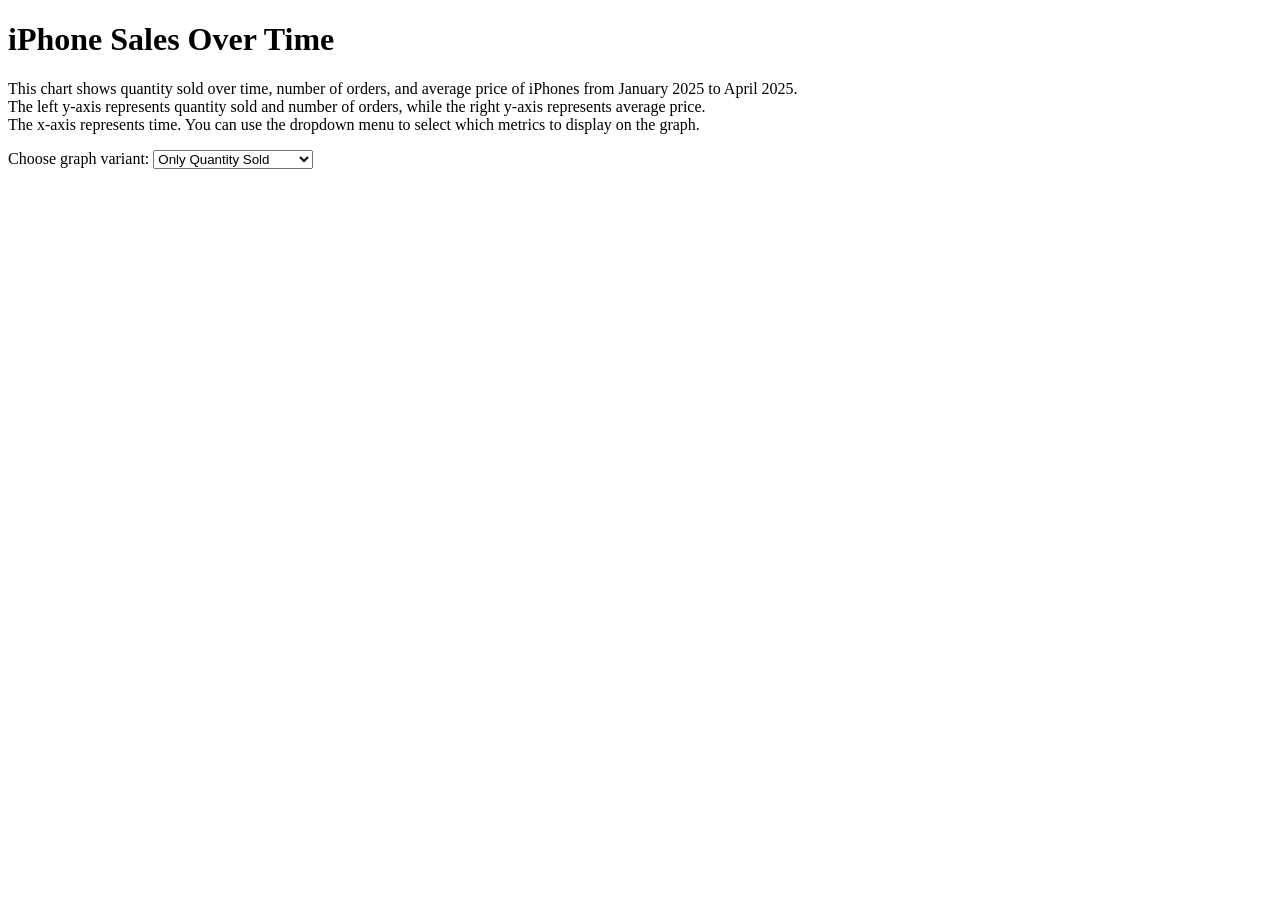
<file: D3HW3/index.html>
<!DOCTYPE html>
<html lang="en">
    <head>
        <meta charset="utf-8">
        <title>HW Template</title>
        <link rel="stylesheet" href="https://fonts.googleapis.com/css?family=Source+Sans+3">
        <link rel="stylesheet" href="./style.css">
    </head>
    <body>
        <h1>iPhone Sales Over Time</h1>
        <p>This chart shows quantity sold over time, number of orders, and average price of iPhones from January 2025 to April 2025. <br>
        The left y-axis represents quantity sold and number of orders, while the right y-axis represents average price. <br>
        The x-axis represents time. You can use the dropdown menu to select which metrics to display on the graph.
        </p>

        <label for="metricSelect">Choose graph variant:</label>
        <select id="metricSelect">
            <option value="quantity">Only Quantity Sold</option>
            <option value="orders">Only Number of Orders</option>
            <option value="avgPrice">Only Average Price</option>\
            <option value="all">All Metrics</option>
        </select>
        <script src="https://d3js.org/d3.v7.min.js"></script>
        <script src="./main.js"></script>       
    </body>
</html>
</file>
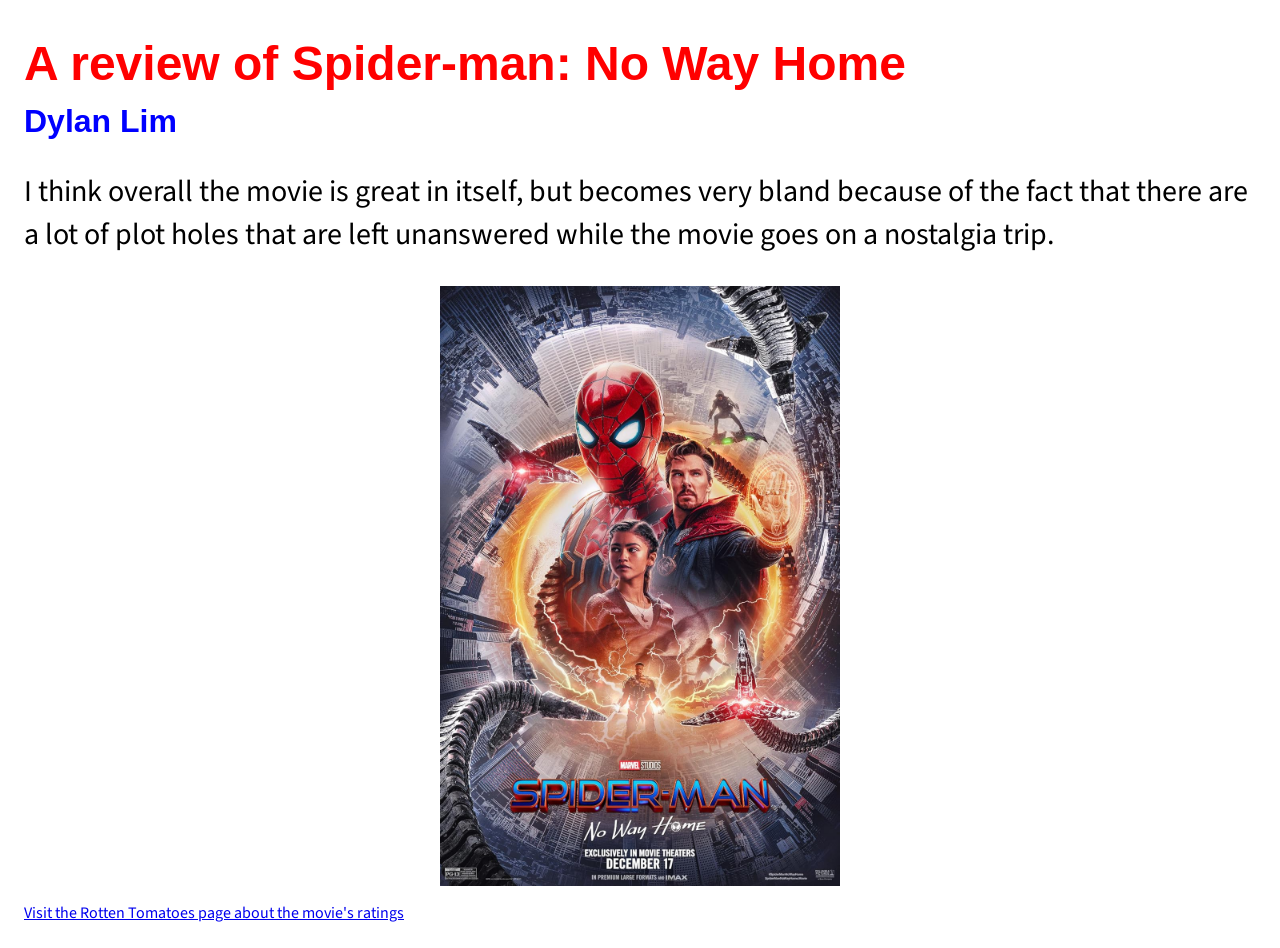
<file: html_css-HW/index.html>
<!DOCTYPE html>
  <head>
    <meta charset="utf-8">
    <title>HTML/CSS Intro Tutorial</title>
    <link rel="stylesheet" href="https://fonts.googleapis.com/css?family=Source+Sans+3">
    <link rel="stylesheet" href="./style.css">
  </head>
  <body>
    <!-- This is my review page for Spider-Man: No Way Home -->
    <h1>A review of Spider-man: No Way Home</h1>
    <h3>Dylan Lim </h3>
    <p class="review-text">
      I think overall the movie is great in itself, but becomes very bland because of the fact that there are a lot of plot holes
      that are left unanswered while the movie goes on a nostalgia trip. 
    </p>
    <p> <img src = "spiderman.jpg" alt = "Spider-man: No Way Home movie poster" width = "400" height = "600"> 
    
    </p>
    
    <a href="https://www.rottentomatoes.com/m/spider_man_no_way_home" target="_blank"> Visit the Rotten Tomatoes page about the movie's ratings</a>
  </body>
</html>
</file>
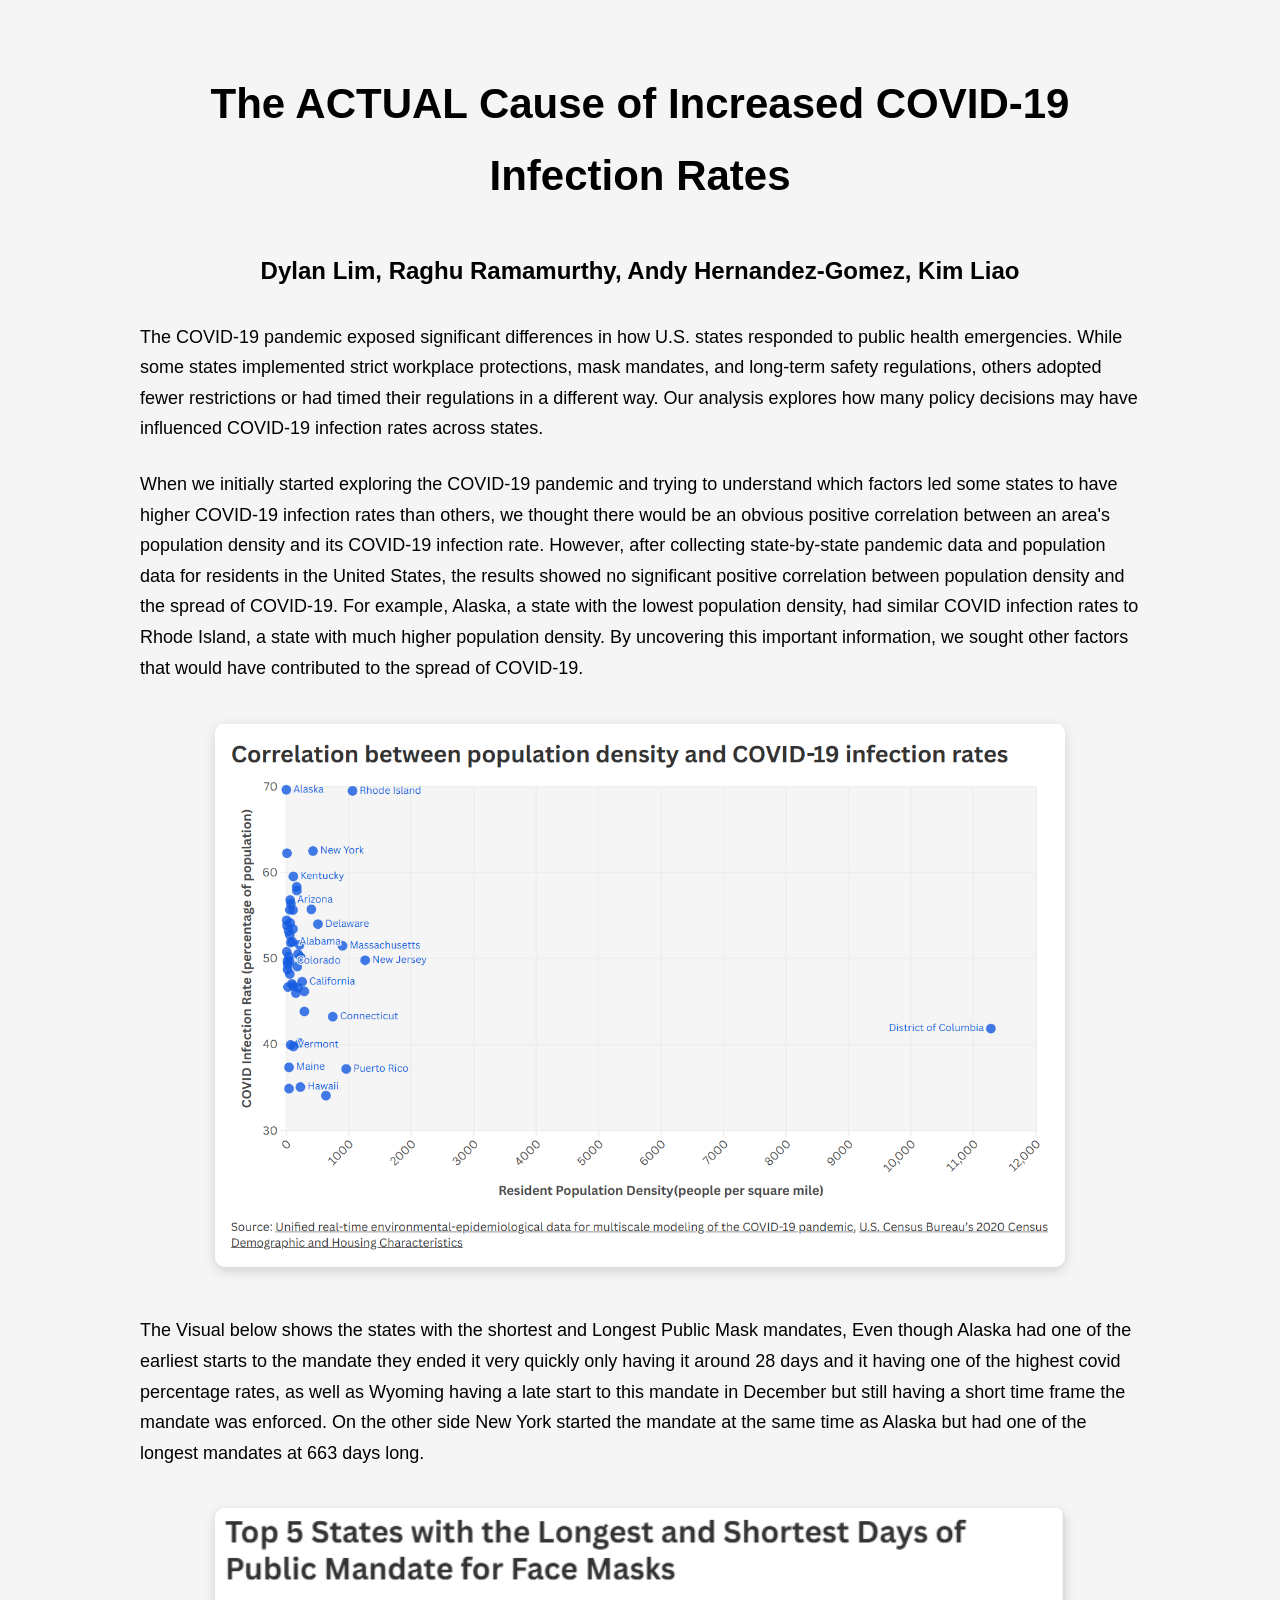
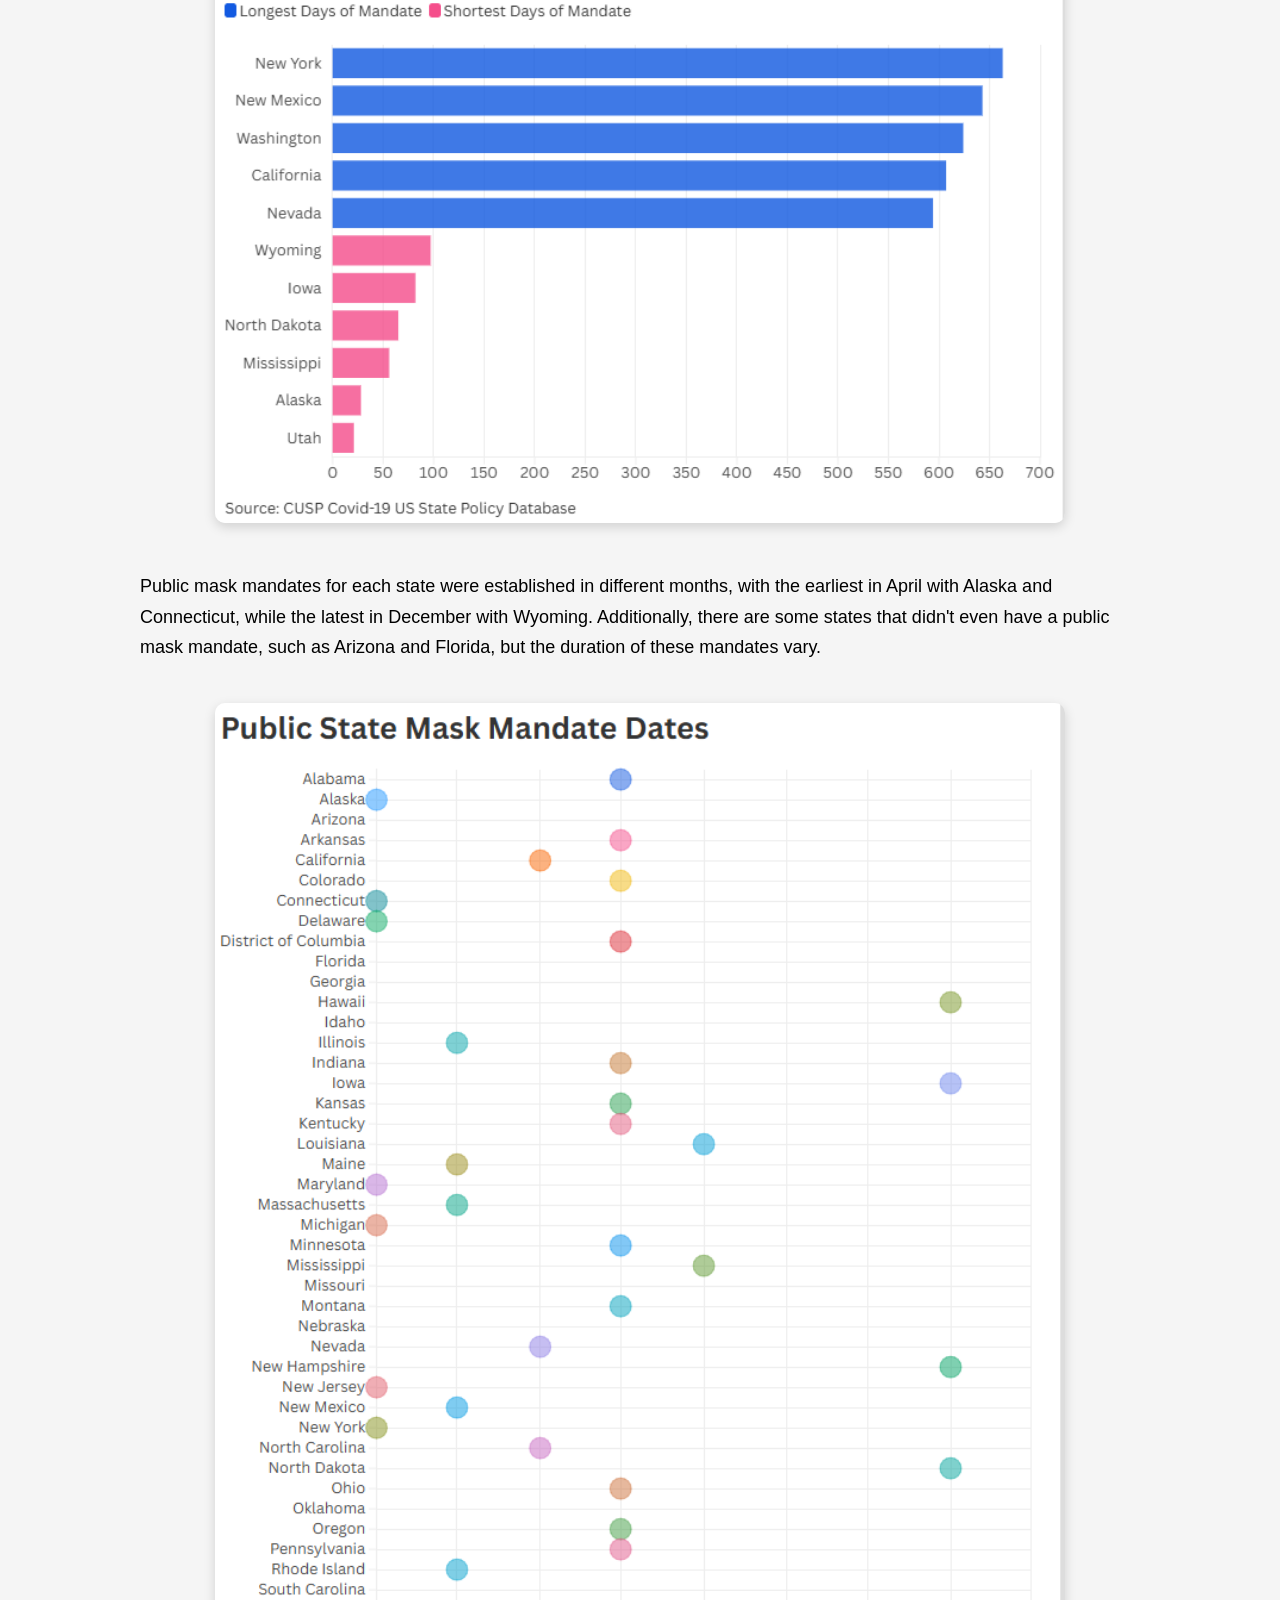
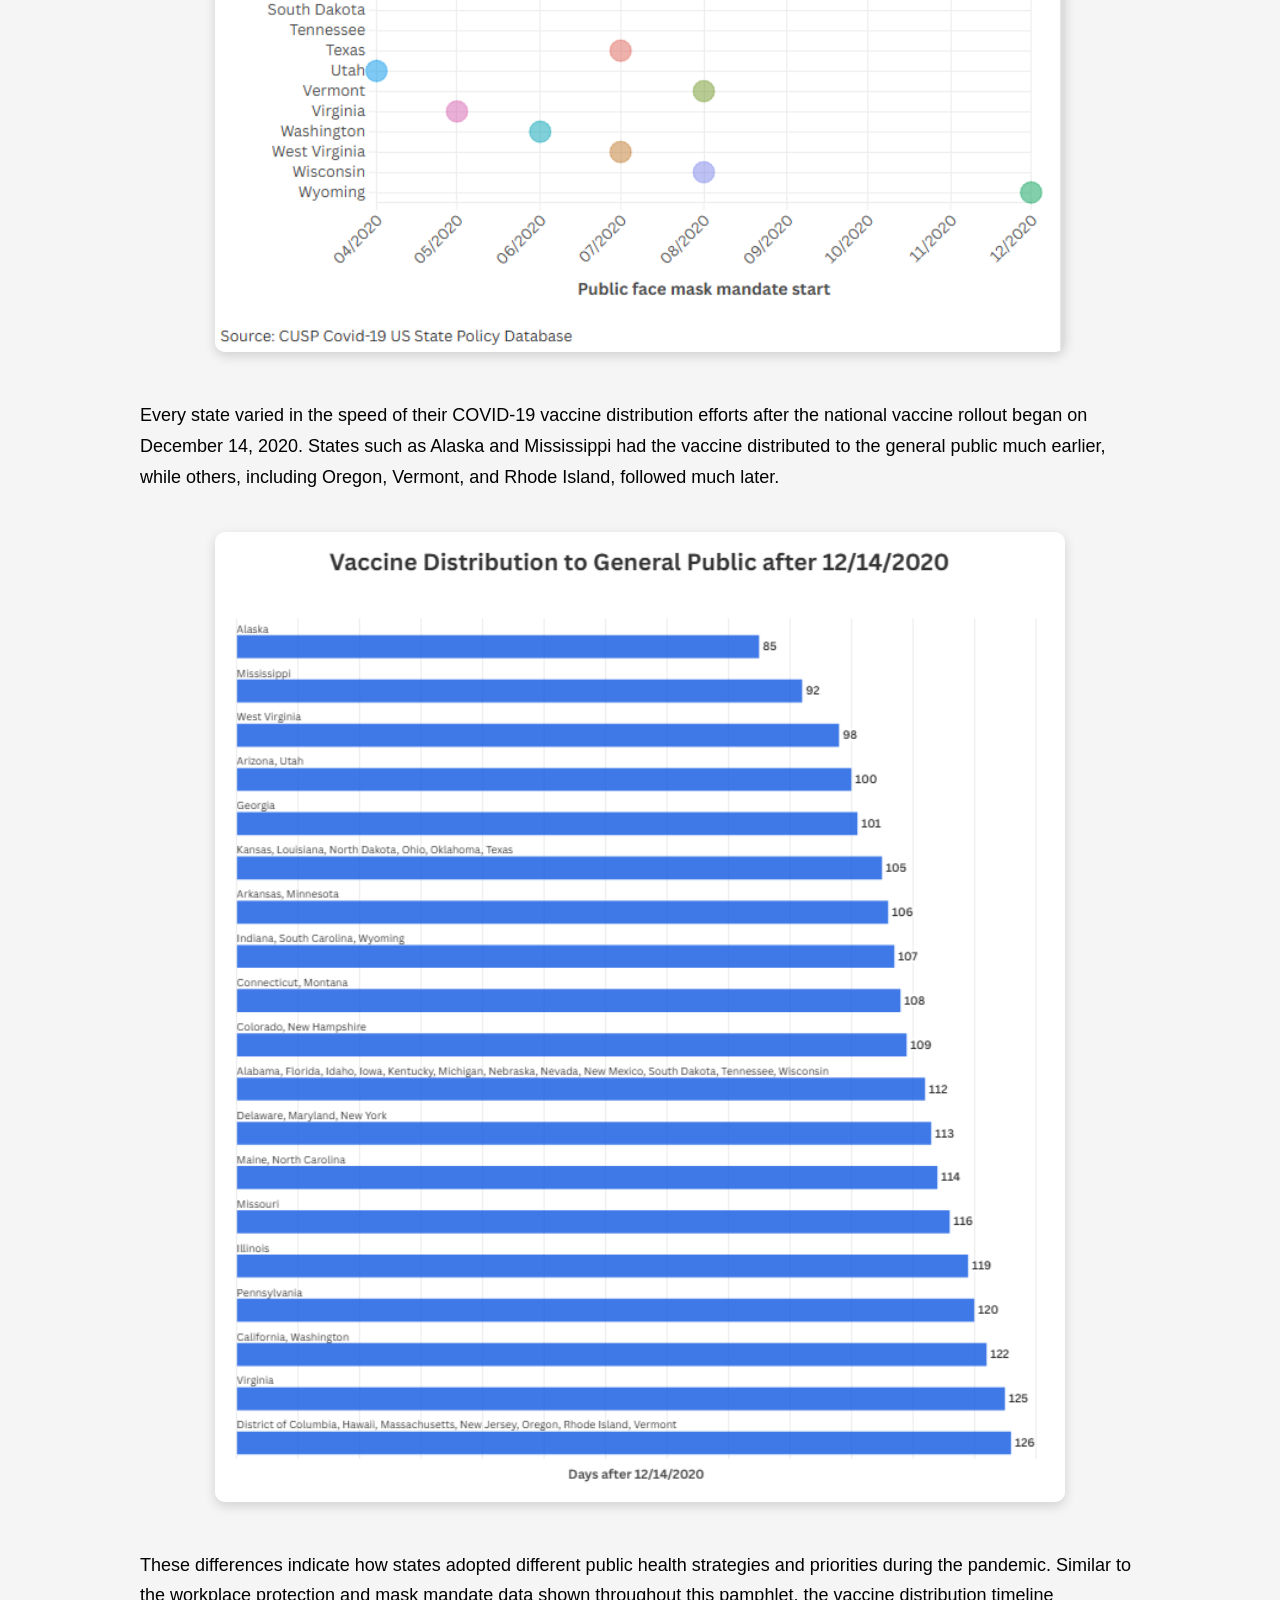
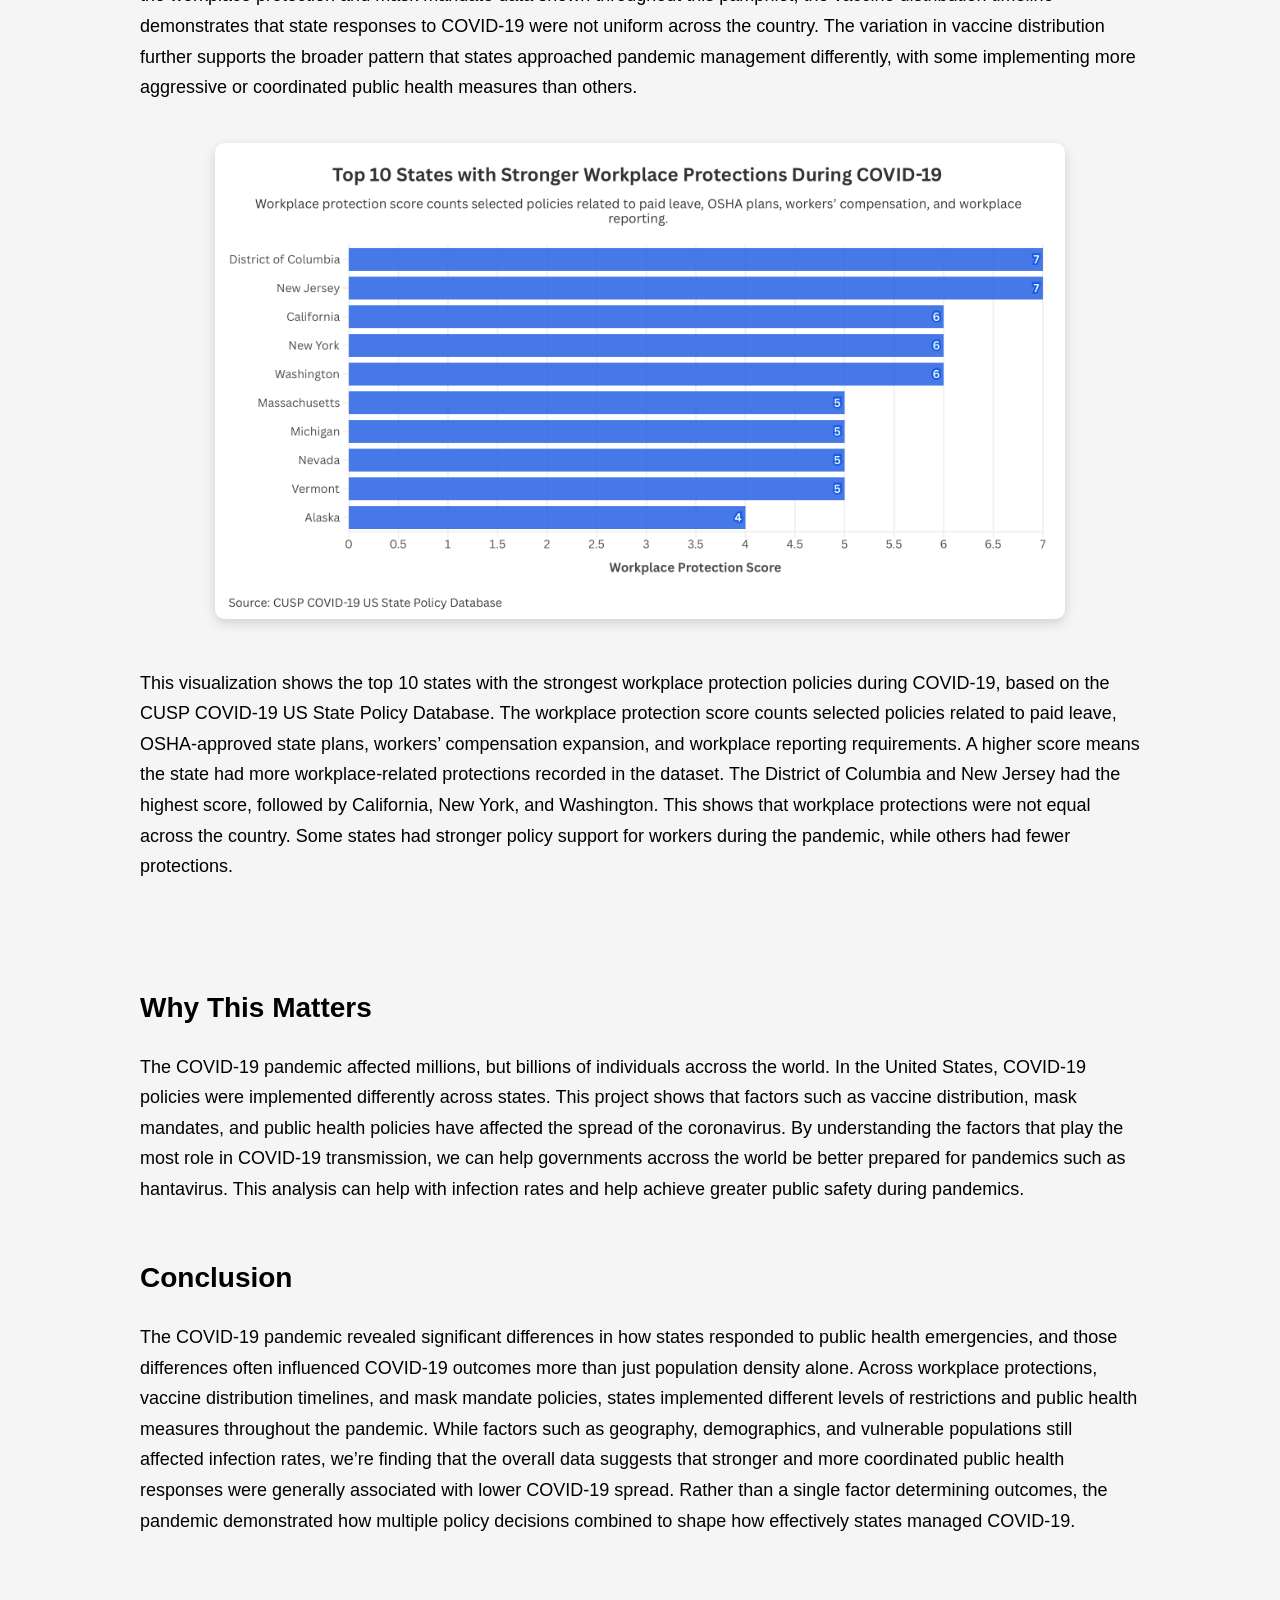
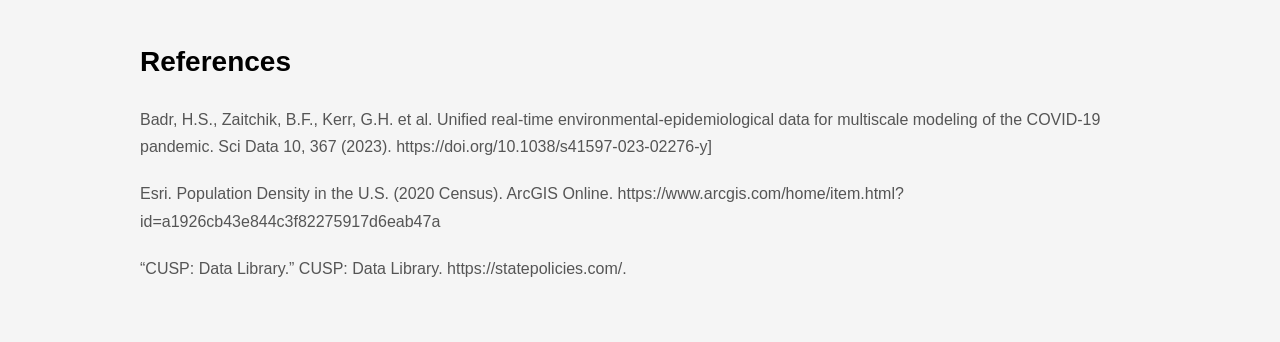
<file: Project2DataNarrative/index.html>
<!DOCTYPE html>
<html lang="en">
    <head>
        <meta charset="utf-8">
        <title>The ACTUAL Cause of Increased COVID-19 Infection Rates</title>
        <link rel="stylesheet" href="https://fonts.googleapis.com/css?family=Source+Sans+3">
        <link rel="stylesheet" href="./style.css">
    </head>
    <body>
    	<!-- The below uses some HTML. For more info see: https://www.w3schools.com/html/html_intro.asp-->
        <!-- Title and Introduction paragraph-->
        <h1>The ACTUAL Cause of Increased COVID-19 Infection Rates</h1>
        <h2> Dylan Lim, Raghu Ramamurthy, Andy Hernandez-Gomez, Kim Liao </h2>
        <p> The COVID-19 pandemic exposed significant differences in how U.S. states responded to public health emergencies. 
        While some states implemented strict workplace protections, mask mandates, and long-term safety regulations, 
        others adopted fewer restrictions or had timed their regulations in a different way. Our analysis explores how many 
        policy decisions may have influenced COVID-19 infection rates across states.
        <p>   
        <p>
        When we initially started exploring the COVID-19 pandemic and trying to understand which factors led some states to have higher 
        COVID-19 infection rates than others, we thought there would be an obvious positive correlation between an area's population density 
        and its COVID-19 infection rate. However, after collecting state-by-state pandemic data and population data for residents in the 
        United States, the results showed no significant positive correlation between population density and the spread of COVID-19. For 
        example, Alaska, a state with the lowest population density, had similar COVID infection rates to Rhode Island, a state with much 
        higher population density. By uncovering this important information, we sought other factors that would have contributed to the 
        spread of COVID-19.
        <p>
        <!-- First chart -->
        <div class="viz">
        <img src="chart1.png" alt="Correlation between population density and COVID-19 infection rates across US states" width="900" height="600">
        </div>
        <p> The Visual below shows the states with the shortest and Longest Public Mask mandates, Even though Alaska had one of the 
            earliest starts to the mandate they ended it very quickly only having it around 28 days and it having one of the highest 
            covid percentage rates, as well as Wyoming having a late start to this mandate in December but still having a short time 
            frame the mandate was enforced. On the other side New York started the mandate at the same time as Alaska but had one of the 
            longest mandates at 663 days long.</p>  
        <div class="viz">
        <!-- Second chart -->
        <img src="chart2.png" alt="Top 5 States with the Longest and Shortest Days of Public Mandate for Face Masks" width="750" height="550">
        </div>
        <p> Public mask mandates for each state were established in different months, with the earliest in April with Alaska and 
            Connecticut, while the latest in December with Wyoming. Additionally, there are some states that didn't even have a public 
            mask mandate, such as Arizona and Florida, but the duration of these mandates vary.</p> 
        <!-- Third chart -->
        <div class="viz">
        <img src="chart3.png" alt="Public State Mask Mandate Dates" width="550" height="850">
        </div>
        <p> Every state varied in the speed of their COVID-19 vaccine distribution efforts after the national vaccine rollout began on 
            December 14, 2020. States such as Alaska and Mississippi had the vaccine distributed to the general public much earlier, 
            while others, including Oregon, Vermont, and Rhode Island, followed much later. </p>
        <!-- Fourth chart -->
            <div class="viz">
        <img src="chart4.png" alt="Vaccine Distribution to General Public after 12/14/2020" width="750" height="850">
        </div>
        <p> These differences indicate how states adopted different public health strategies and priorities during the pandemic. 
            Similar to the workplace protection and mask mandate data shown throughout this pamphlet, the vaccine distribution timeline 
            demonstrates that state responses to COVID-19 were not uniform across the country. The variation in vaccine distribution 
            further supports the broader pattern that states approached pandemic management differently, with some implementing more 
            aggressive or coordinated public health measures than others. </p>
        <!-- Fifth chart -->
            <div class="viz">
        <img src="chart5.png" alt="Top 10 States with Stronger Workplace Protections During COVID-19" width="750" height="450">
        </div>
        <p> This visualization shows the top 10 states with the strongest workplace protection policies during COVID-19, based on the CUSP 
            COVID-19 US State Policy Database. The workplace protection score counts selected policies related to paid leave, OSHA-approved 
            state plans, workers’ compensation expansion, and workplace reporting requirements. A higher score means the state had more 
            workplace-related protections recorded in the dataset. The District of Columbia and New Jersey had the highest score, followed 
            by California, New York, and Washington. This shows that workplace protections were not equal across the country. Some states 
            had stronger policy support for workers during the pandemic, while others had fewer protections. </p>
        <!-- Why This Matters and Conclusion-->
        <br>
        <h3> Why This Matters</h3>
        <p> The COVID-19 pandemic affected millions, but billions of individuals accross the world. In the United States, 
            COVID-19 policies were implemented differently across states. This project shows that factors such as vaccine distribution, 
            mask mandates, and public health policies have affected the spread of the coronavirus. By understanding the factors that play 
            the most role in COVID-19 transmission, we can help governments accross the world be better prepared for pandemics such as 
            hantavirus.  This analysis can help with infection rates and help achieve greater public safety during pandemics. </p>
        <h3> Conclusion</h3>
        <p>The COVID-19 pandemic revealed significant differences in how states responded to public health emergencies, and those 
            differences often influenced COVID-19 outcomes more than just population density alone. Across workplace protections, 
            vaccine distribution timelines, and mask mandate policies, states implemented different levels of restrictions and public 
            health measures throughout the pandemic. While factors such as geography, demographics, and vulnerable populations still 
            affected infection rates, we’re finding that the overall data suggests that stronger and more coordinated public health 
            responses were generally associated with lower COVID-19 spread. Rather than a single factor determining outcomes, the pandemic 
            demonstrated how multiple policy decisions combined to shape how effectively states managed COVID-19. </p>  
        <br>
        <h3> References </h3>
        <p class="subparagraph"> Badr, H.S., Zaitchik, B.F., Kerr, G.H. et al. Unified real-time environmental-epidemiological data for multiscale modeling of the COVID-19 pandemic. Sci Data 10, 367 (2023). https://doi.org/10.1038/s41597-023-02276-y] </p>
        <p class="subparagraph"> Esri. Population Density in the U.S. (2020 Census). ArcGIS Online. https://www.arcgis.com/home/item.html?id=a1926cb43e844c3f82275917d6eab47a </p>
        <p class="subparagraph"> “CUSP: Data Library.” CUSP: Data Library. https://statepolicies.com/. </p>
    </body>
</html>
</file>
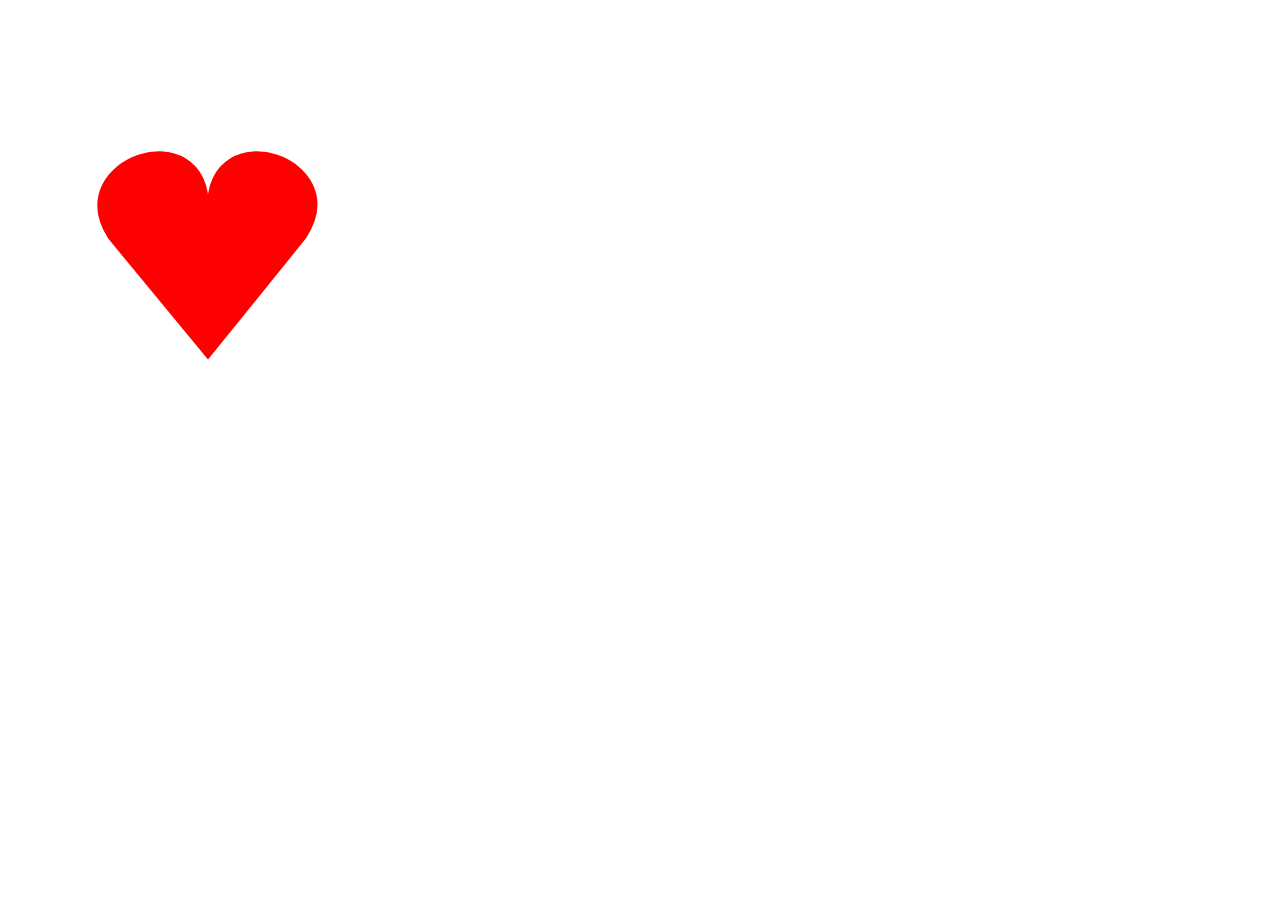
<file: D3HW2/drawing-data/01_SVG_path_heart.html>
<!DOCTYPE html>
<html lang="en">
    <head>
        <meta charset="utf-8">
        <title>SVG Path Heart</title>
        <script src= "https://d3js.org/d3.v7.min.js"></script>
        <style type="text/css">
		/**/    
        </style>
    </head>
    <body>
    <!--Lets make a heart with SVG path-->
	<svg width="400" height="400">
  	<path d="M200,200 C200,100 350,150, 297,230 L200,350 L101,230 C50,150 200,100 200,200" 
  	stroke="red" stroke-width="2" fill="red"/>
	</svg>

    </body>
</html>
</file>
<file: D3HW3/style.css>
.axis path, 
            .axis line {
                stroke: midnightblue;
            }

            .axis text {
                font-family: sans-serif;
                font-size: 10px;
                fill: midnightblue;
            }

            .line {
                fill: none;
                stroke-width: 2px;
            }

            .quantity-line {
                stroke: steelblue;
            }

            .orders-line {
                stroke: pink;
            }

            .avg-price-line {
                stroke: orange;
            }
</file>
<file: html_css-HW/style.css>
/* Global styling */
body {
  font-family: "Source Sans 3", sans-serif;
  font-size: 16px;
  padding: 1em;
}
/* Header styling */
h1 {
  font-family: "Bebas Neue", sans-serif;
  font-size: 3em;
  margin: 0.25em 0;
  color:red;
}
/* Subheader styling */
h3 {
  font-family: "Bebas Neue", sans-serif;
  font-size: 2em;
  margin: 0.25em 0;
  color:blue;
}

h4 {
  font-size: 1.5em;
  margin: 0.25em 0;
  font-weight: bold;
}
/* Paragraph styling */
p {
  font-size: 1em;
  color: black;
}
/* Image styling */
img {
  display: block;
  margin: auto;
  width: 400px;
}
/* Review text (body paragraph) styling */
.review-text {
  color:black;
  font-size: 30px;
}
</file>
<file: Project2DataNarrative/style.css>
body {
              font-family: "Helvetica", "Arial", sans-serif;
              background-color: #f5f5f5;
              color: black;

              /* centers the whole page */
              max-width: 1000px;
              margin: 0 auto;

              /* spacing around the edges */
              padding: 40px;

              /* improves readability */
              line-height: 1.7;
}

/* main title */
         h1 {
              text-align: center;
              font-size: 42px;
              margin-bottom: 40px;
         }
/* subtitle */
         h2 {
              text-align: center;
              font-size: 24px;
              margin-bottom: 30px;
              color: black;
         }
/* section titles */
         h3 {
              font-size: 28px;
              margin-top: 50px;
              margin-bottom: 20px;
              color: black;
         }

/* paragraph styling */
         p {
                font-size: 18px;
                margin-bottom: 25px;
         }

/* subparagraph styling */
         .subparagraph {
                font-size: 16px;
                margin-bottom: 20px;
                color: #555;
         }

/* image container */
         .viz {
                text-align: center;
                margin: 40px 0;
         }

/* image styling */
        .viz img {
            width: 100%;
            max-width: 850px;
            height: auto;

            border-radius: 10px;

            /* subtle shadow */
            box-shadow: 0 4px 12px rgba(0,0,0,0.15);
        }
</file>
